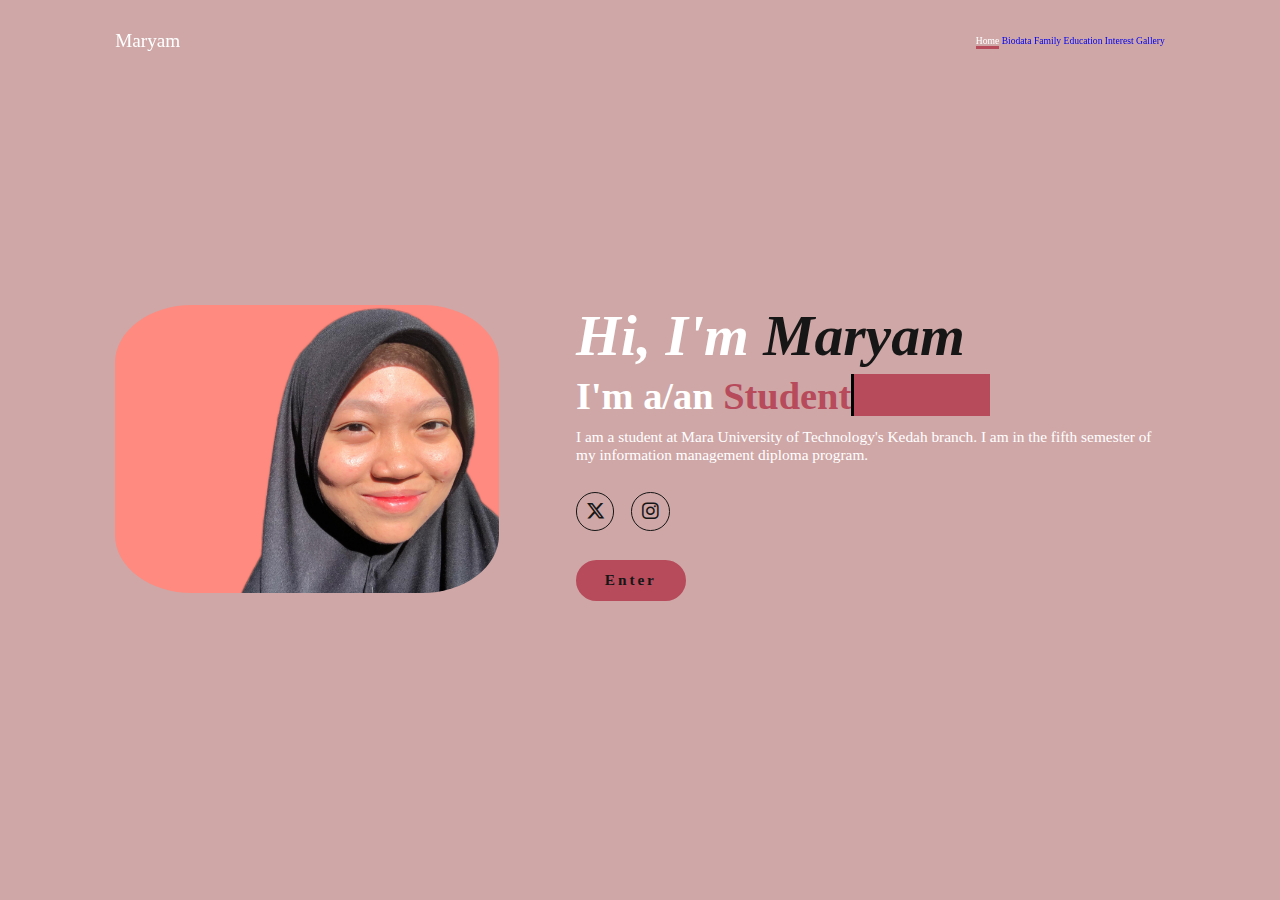
<file: index.html>
<!DOCTYPE html>
<html lang="en">
    
<head>
    <meta charset="UTF-8">
    <meta name="viewport" content="width=device-width, initial-scale=1.0">
    <link rel="stylesheet" href="https://cdnjs.cloudflare.com/ajax/libs/font-awesome/6.5.2/css/all.min.css">
    <link rel="stylesheet" href="style.css">
  
    <title>Homepage</title>



</head>
<body>
    <header>
        <a href="interest.html" class="logo">Maryam</a>

        <nav>
            <a href="biodata.html" class="active">Home</a>
            <a href="biodata.html">Biodata</a>
            <a href="family.html" >Family</a>
            <a href="education.html" >Education</a>
            <a href="interest.html" >Interest</a>
            <a href="gallery.html" >Gallery</a>
        </nav>
    </header>
    <section class="home">
        <div class="home-img">
            <img src="maryamhomepage.jpeg" alt="maryam homepage">
        </div>
        <div class="home-content">
            <h1><i>Hi, I'm <span>Maryam</span></i></h1>
            <h3 class="typing-text">I'm a/an <span></span></h3>
            <p> I am a student at Mara University of Technology's Kedah branch. I am in the fifth semester of my information management diploma program.</p>
            <div class="social-icons">
                <a href="https://x.com/xmxrklee"><i class="fa-brands fa-x-twitter"> </i></a>
                <a href="https://www.instagram.com/mrymss._/"><i class="fa-brands fa-instagram"></i></a>
            </div>
           
            <a href="biodata.html" class="btn">Enter</a>
        </div>
    </section>


</body>
</html>
</file>
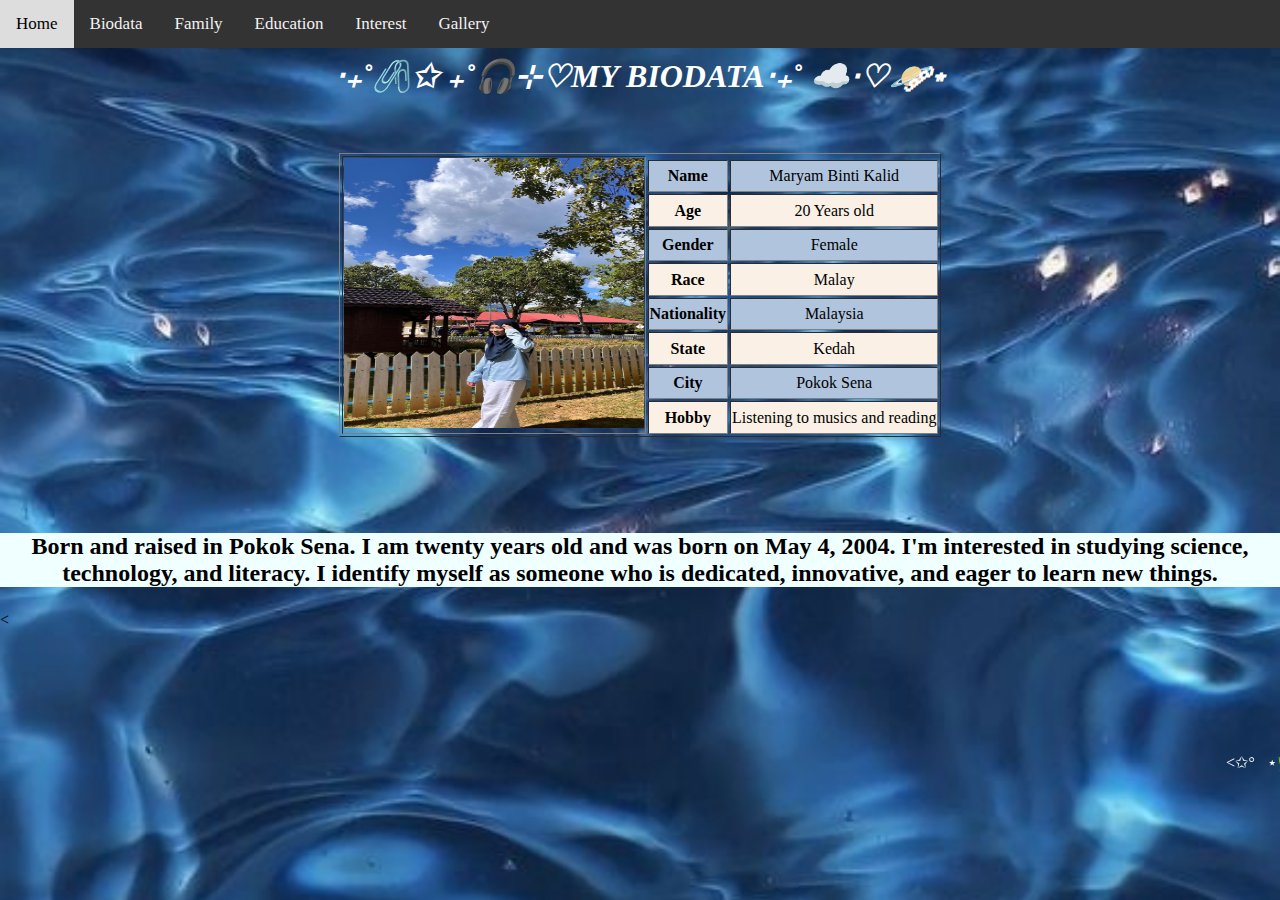
<file: biodata.html>
<!DOCTYPE html>
<head>
    
<title>Biodata</title>

</head>
 <style>
    
    body {
      margin: 0;
      font-family: "Times New Roman", sans-serif;
      background-image: url(sea.jpeg);
      background-size: cover;
      background-repeat: no-repeat;
      background-attachment: fixed;
    }

    
    .navbar {
      overflow: hidden;
      background-color: #333;
      position: fixed;
      top: 0;
      width: 100%;
      z-index: 1000;
    }

    .navbar a {
      float: left;
      display: block;
      color: #f2f2f2;
      text-align: center;
      padding: 14px 16px;
      text-decoration: none;
      font-size: 17px;
    }

    .navbar a:hover {
      background: #ddd;
      color: black;
    }

    
    .main {
      padding: 16px;
      margin-top: 50px; 
    }

  </style>
</head>
<body>

  <div class="navbar">
     <a href="index.html">Home</a>
     <a href="biodata.html">Biodata</a>
     <a href="family.html" >Family</a>
     <a href="education.html" >Education</a>
     <a href="interest.html" >Interest</a>
     <a href="gallery.html" >Gallery</a>
  </div>

<style>
  body {
      background-image: url(sea.jpeg);
      background-size: cover;
      background-repeat: no-repeat;
      background-attachment: fixed;
      font-family: Times New Roman, sans-serif;
      margin: 0;
      padding: 0;

}
</style>
</body>
<br>
<br>
<font color="white" font face="shadow" align="center"</font>
<h1><i><b>‧₊˚🖇️✩ ₊˚🎧⊹♡MY BIODATA‧₊˚ ☁️⋅♡🪐༘⋆</b></i></h1>
</font>
<br>
<br>

<table border="1" align="center">
<tr align="right">
<td rowspan="10"><img src="personal.jpg" width="300" height="270"</td>
<tr>
<tr align="center" bgcolor="#B0C4DE">
<th>Name</th>
<td>Maryam Binti Kalid</td>
</tr>
<tr align="center" bgcolor="#FAF0E6">
<th>Age</th>
<td>20 Years old</td>
</tr>
<tr align="center" bgcolor="#B0C4DE">
<th>Gender</th>
<td>Female</td>
</tr>
<tr align="center" bgcolor="#FAF0E6">
<th>Race</th>
<td>Malay</td>
</tr>
<tr align="center" bgcolor="#B0C4DE">
<th>Nationality</th>
<td>Malaysia</td>
</tr>
<tr align="center" bgcolor="#FAF0E6">
<th>State</th>
<td>Kedah</td>
</tr>
<tr align="center" bgcolor="#B0C4DE">
<th>City</th>
<td>Pokok Sena</td>
</tr>
<tr align="center" bgcolor="#FAF0E6">
<th>Hobby</th>
<td>Listening to musics and reading</td>
</tr>
</table>
<br>
<br>


<br>
<br>
<h2><p style="background-color:#F0FFFF;" align="center">
Born and raised in Pokok Sena. I am twenty years old and was born on May 4, 2004. 
I'm interested in studying science, technology, and literacy. 
I identify myself as someone who is dedicated, innovative, and eager to learn new things. </p></h2>


<
<br><br><br><br><br><br><br>

<meta name="viewport" content="width=device-width, initial-scale=1">
<style>
.footer {
   position: sticky;
   left: 0;
   bottom: 0;
   width: 100%;
   color: white;
   text-align: center;
}
</style>
</head>
<body>
<div class="footer">
  <p><marquee><✩°𓏲⋆🌿. ⋆⸜ 🍵✮˚Maryam's Biodata𝄃𝄃𝄂𝄂𝄀𝄁𝄃𝄂𝄂𝄃</marquee></p>
</div>
</body>
</html>
</file>
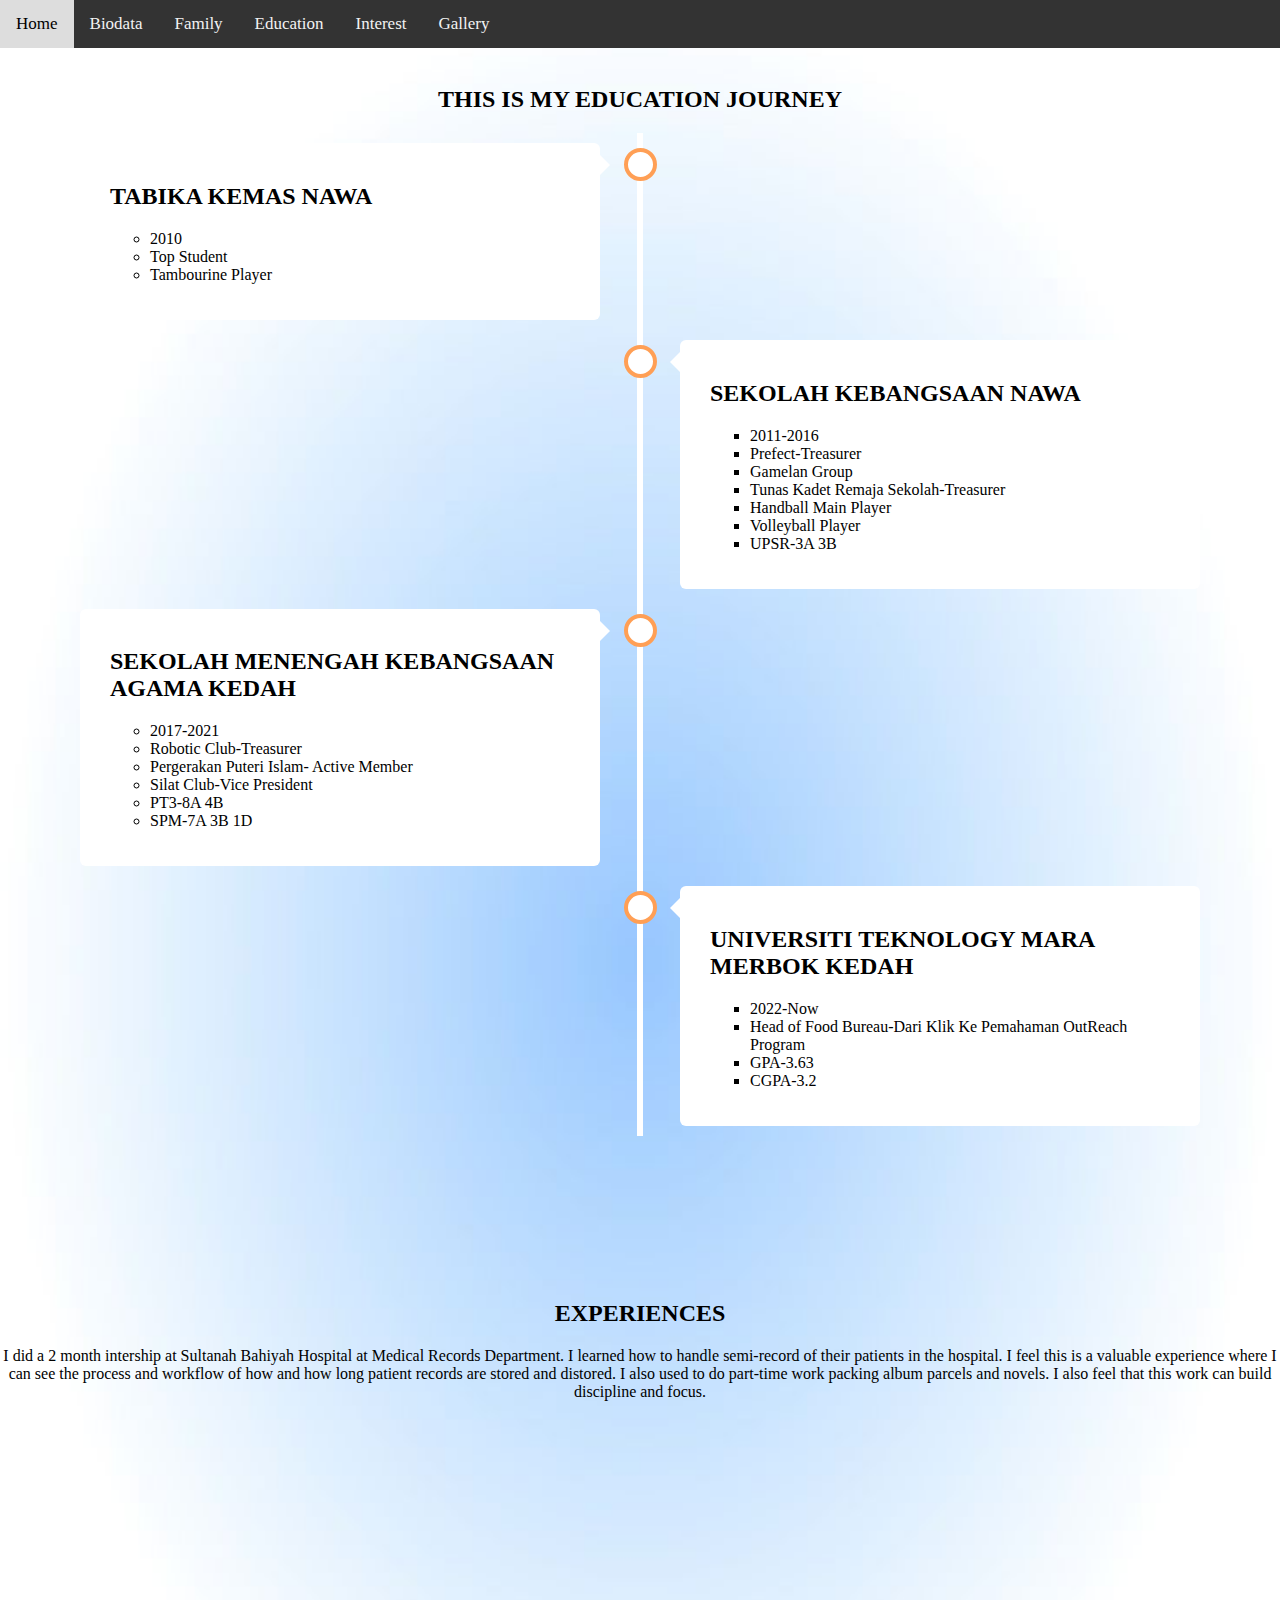
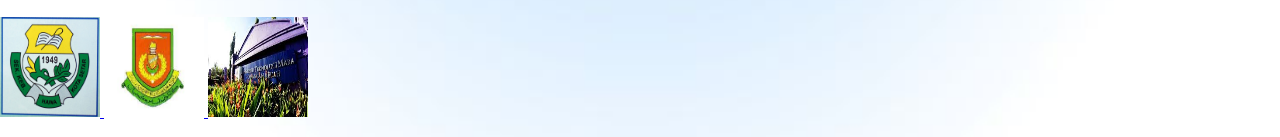
<file: education.html>
<!DOCTYPE html>
<html lang="en">
<head>
  <meta charset="UTF-8">
  <meta name="viewport" content="width=device-width, initial-scale=1.0">
  <title>Educations</title>
  <style>
    
    body {
      margin: 0;
      font-family: "Times New Roman", sans-serif;
      background-image: url(bluewhite.jpeg);
      background-size: cover;
      background-repeat: no-repeat;
      background-attachment: fixed;
    }

    .navbar {
      overflow: hidden;
      background-color: #333;
      position: fixed;
      top: 0;
      width: 100%;
      z-index: 1000;
    }

    .navbar a {
      float: left;
      display: block;
      color: #f2f2f2;
      text-align: center;
      padding: 14px 16px;
      text-decoration: none;
      font-size: 17px;
    }

    .navbar a:hover {
      background: #ddd;
      color: black;
    }

    .main {
      padding: 16px;
      margin-top: 50px; 
    }

   
    * {
      box-sizing: border-box;
    }

    .timeline {
      position: relative;
      max-width: 1200px;
      margin: 20px auto;
    }

    .timeline::after {
      content: '';
      position: absolute;
      width: 6px;
      background-color: white;
      top: 0;
      bottom: 0;
      left: 50%;
      margin-left: -3px;
    }

    .container {
      padding: 10px 40px;
      position: relative;
      background-color: inherit;
      width: 50%;
    }

    .container::after {
      content: '';
      position: absolute;
      width: 25px;
      height: 25px;
      right: -17px;
      background-color: white;
      border: 4px solid #FF9F55;
      top: 15px;
      border-radius: 50%;
      z-index: 1;
    }

    .left {
      left: 0;
    }

    .right {
      left: 50%;
    }

    .left::before {
      content: " ";
      height: 0;
      position: absolute;
      top: 22px;
      width: 0;
      z-index: 1;
      right: 30px;
      border: medium solid white;
      border-width: 10px 0 10px 10px;
      border-color: transparent transparent transparent white;
    }

    .right::before {
      content: " ";
      height: 0;
      position: absolute;
      top: 22px;
      width: 0;
      z-index: 1;
      left: 30px;
      border: medium solid white;
      border-width: 10px 10px 10px 0;
      border-color: transparent white transparent transparent;
    }

    .right::after {
      left: -16px;
    }

    .content {
      padding: 20px 30px;
      background-color: white;
      position: relative;
      border-radius: 6px;
    }

    /* Responsive Timeline */
    @media screen and (max-width: 600px) {
      .timeline::after {
        left: 31px;
      }

      .container {
        width: 100%;
        padding-left: 70px;
        padding-right: 25px;
      }

      .container::before {
        left: 60px;
        border-width: 10px 10px 10px 0;
        border-color: transparent white transparent transparent;
      }

      .left::after, .right::after {
        left: 15px;
      }

      .right {
        left: 0%;
      }
    }
  </style>
</head>
<body>
  
  <div class="navbar">
     <a href="index.html">Home</a>
     <a href="biodata.html">Biodata</a>
     <a href="family.html" >Family</a>
     <a href="education.html" >Education</a>
     <a href="interest.html" >Interest</a>
     <a href="gallery.html" >Gallery</a>
  </div>

  
  <div class="main">
  <center><h2>THIS IS MY EDUCATION JOURNEY</center></h2>

    
    <div class="timeline">
      <div class="container left">
        <div class="content">
          <h2>TABIKA KEMAS NAWA</h2>
          <p></p>
<ul style="list-style-type:circle;">
  <li>2010</li>
  <li>Top Student</li>
  <li>Tambourine Player</li>
  </ul>
        </div>
      </div>
      <div class="container right">
        <div class="content">
          <h2>SEKOLAH KEBANGSAAN NAWA </h2>
<ul style="list-style-type:square;">
  <li>2011-2016</li>
  <li>Prefect-Treasurer</li>
  <li>Gamelan Group</li>
  <li>Tunas Kadet Remaja Sekolah-Treasurer</li>
  <li>Handball Main Player</li>
  <li>Volleyball Player</li>
  <li>UPSR-3A 3B</li>
</ul>
          <p></p>
        </div>
      </div>
      <div class="container left">
        <div class="content">
          <h2>SEKOLAH MENENGAH KEBANGSAAN AGAMA KEDAH </h2>
<ul style="list-style-type:circle;">
  <li>2017-2021</li>
  <li>Robotic Club-Treasurer</li>
  <li>Pergerakan Puteri Islam- Active Member</li>
  <li>Silat Club-Vice President</li>
  <li>PT3-8A 4B</li>
  <li>SPM-7A 3B 1D</li>
  </ul>
          <p></p>
        </div>
      </div>
      <div class="container right">
        <div class="content">
          <h2>UNIVERSITI TEKNOLOGY MARA MERBOK KEDAH </h2>
<ul style="list-style-type:square;">
  <li>2022-Now</li>
  <li>Head of Food Bureau-Dari Klik Ke Pemahaman OutReach Program</li>
  <li>GPA-3.63</li>
  <li>CGPA-3.2</li>
          <p></p>
        </div>
      </div>
      </div>
    </div>
  </div>
<br><br><br><br>
<br><br><br<br>

<center><h2>EXPERIENCES</center></h2>
<center> I did a 2 month intership at Sultanah Bahiyah Hospital at Medical Records Department. 
I learned how to handle semi-record of their patients in the hospital. 
I feel this is a valuable experience where I can see the process and 
workflow of how and how long patient records are stored and distored. 
I also used to do part-time work packing album parcels and novels. 
I also feel that this work can build discipline and focus.</center>


<br><br><br><br>
<br><br><br><br>
<br><br><br><br>
<a href="https://sites.google.com/view/sk-nawa-official/utama"><img src="sknawa.jpg" width="100" height="100">
<a href="https://web.facebook.com/share/g/rYkXh5R9jaLzAj4z/"><img src="smkak.jpg" width="100" height="100">
<a href="https://kedah.uitm.edu.my/"><img src="uitmkedah.jpg" width="100" height="100">
<p>
</body>
</html>
</file>
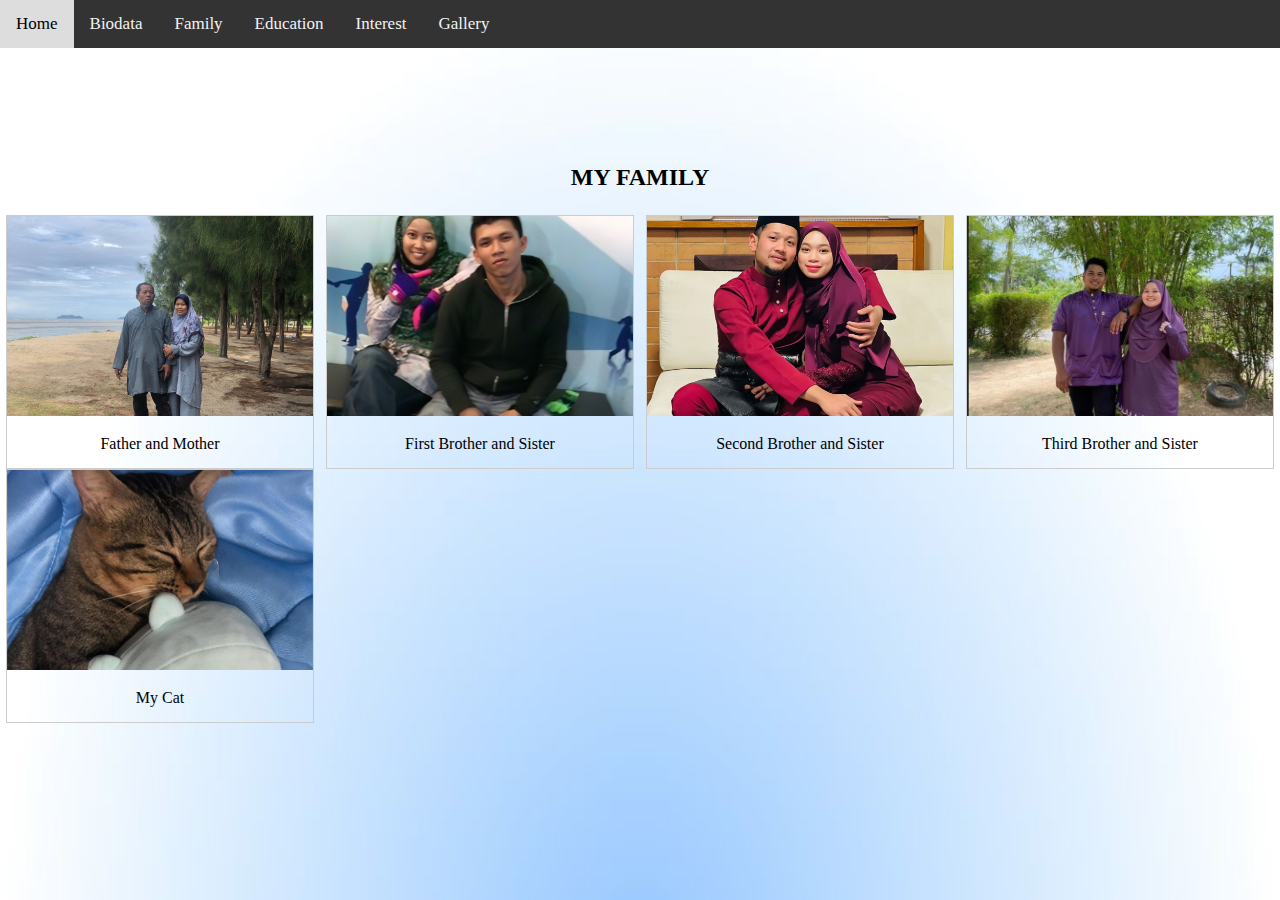
<file: family.html>
<!DOCTYPE html>
<html lang="en">
<head>
  <meta charset="UTF-8">
  <meta name="viewport" content="width=device-width, initial-scale=1.0">
  <title>Family</title>
  <style>
    
    body {
      margin: 0;
      font-family: "Times New Roman", sans-serif;
      background-image: url(bluewhite.jpeg);
      background-size: cover;
      background-repeat: no-repeat;
      background-attachment: fixed;
    }

   
    .navbar {
      overflow: hidden;
      background-color: #333;
      position: fixed;
      top: 0;
      width: 100%;
      z-index: 1000;
    }

    .navbar a {
      float: left;
      display: block;
      color: #f2f2f2;
      text-align: center;
      padding: 14px 16px;
      text-decoration: none;
      font-size: 17px;
    }

    .navbar a:hover {
      background: #ddd;
      color: black;
    }

   
    div.gallery {
      border: 1px solid #ccc;
    }

    div.gallery:hover {
      border: 1px solid #777;
    }

    div.gallery img {
      width: 100%; /* Ensures image takes the full width of the gallery container */
      height: 200px; /* Fixed height for uniformity */
      object-fit: cover; /* Ensures the image doesn't distort */
    }

    div.desc {
      padding: 15px;
      text-align: center;
    }

    * {
      box-sizing: border-box;
    }

    .responsive {
      padding: 0 6px;
      float: left;
      width: 24.99999%;
    }

    @media only screen and (max-width: 700px) {
      .responsive {
        width: 49.99999%;
        margin: 6px 0;
      }
    }

    @media only screen and (max-width: 500px) {
      .responsive {
        width: 100%;
      }
    }

    .clearfix:after {
      content: "";
      display: table;
      clear: both;
    }
  </style>
</head>
<body>
 
  <div class="navbar">
            <a href="index.html">Home</a>
            <a href="biodata.html">Biodata</a>
            <a href="family.html" >Family</a>
            <a href="education.html" >Education</a>
            <a href="interest.html" >Interest</a>
            <a href="gallery.html" >Gallery</a>
  </div>
<br><br><br><br>
<br><br><br><br>

  <!-- Main Content -->
  <center><h2>MY FAMILY</p></h2></center>


  <div class="responsive">
    <div class="gallery">
      <img src="abahmak.jpeg" alt="abahmak">
      <div class="desc">Father and Mother</div>
    </div>
  </div>

  <div class="responsive">
    <div class="gallery">
      <img src="hariszati.jpeg" alt="hariszati">
      <div class="desc">First Brother and Sister</div>
    </div>
  </div>

  <div class="responsive">
    <div class="gallery">
      <img src="soffiansoleha.jpeg" alt="soffiansoleha">
      <div class="desc">Second Brother and Sister</div>
    </div>
  </div>

  <div class="responsive">
    <div class="gallery">
      <img src="hafizazra.jpeg" alt="hafizazra">
      <div class="desc">Third Brother and Sister</div>
    </div>
  </div>

  <div class="responsive">
    <div class="gallery">
      <img src="budu.jpeg" alt="budu">
      <div class="desc">My Cat</div>
    </div>
  </div>

  <div class="clearfix"></div>
</body>
</html>
</file>
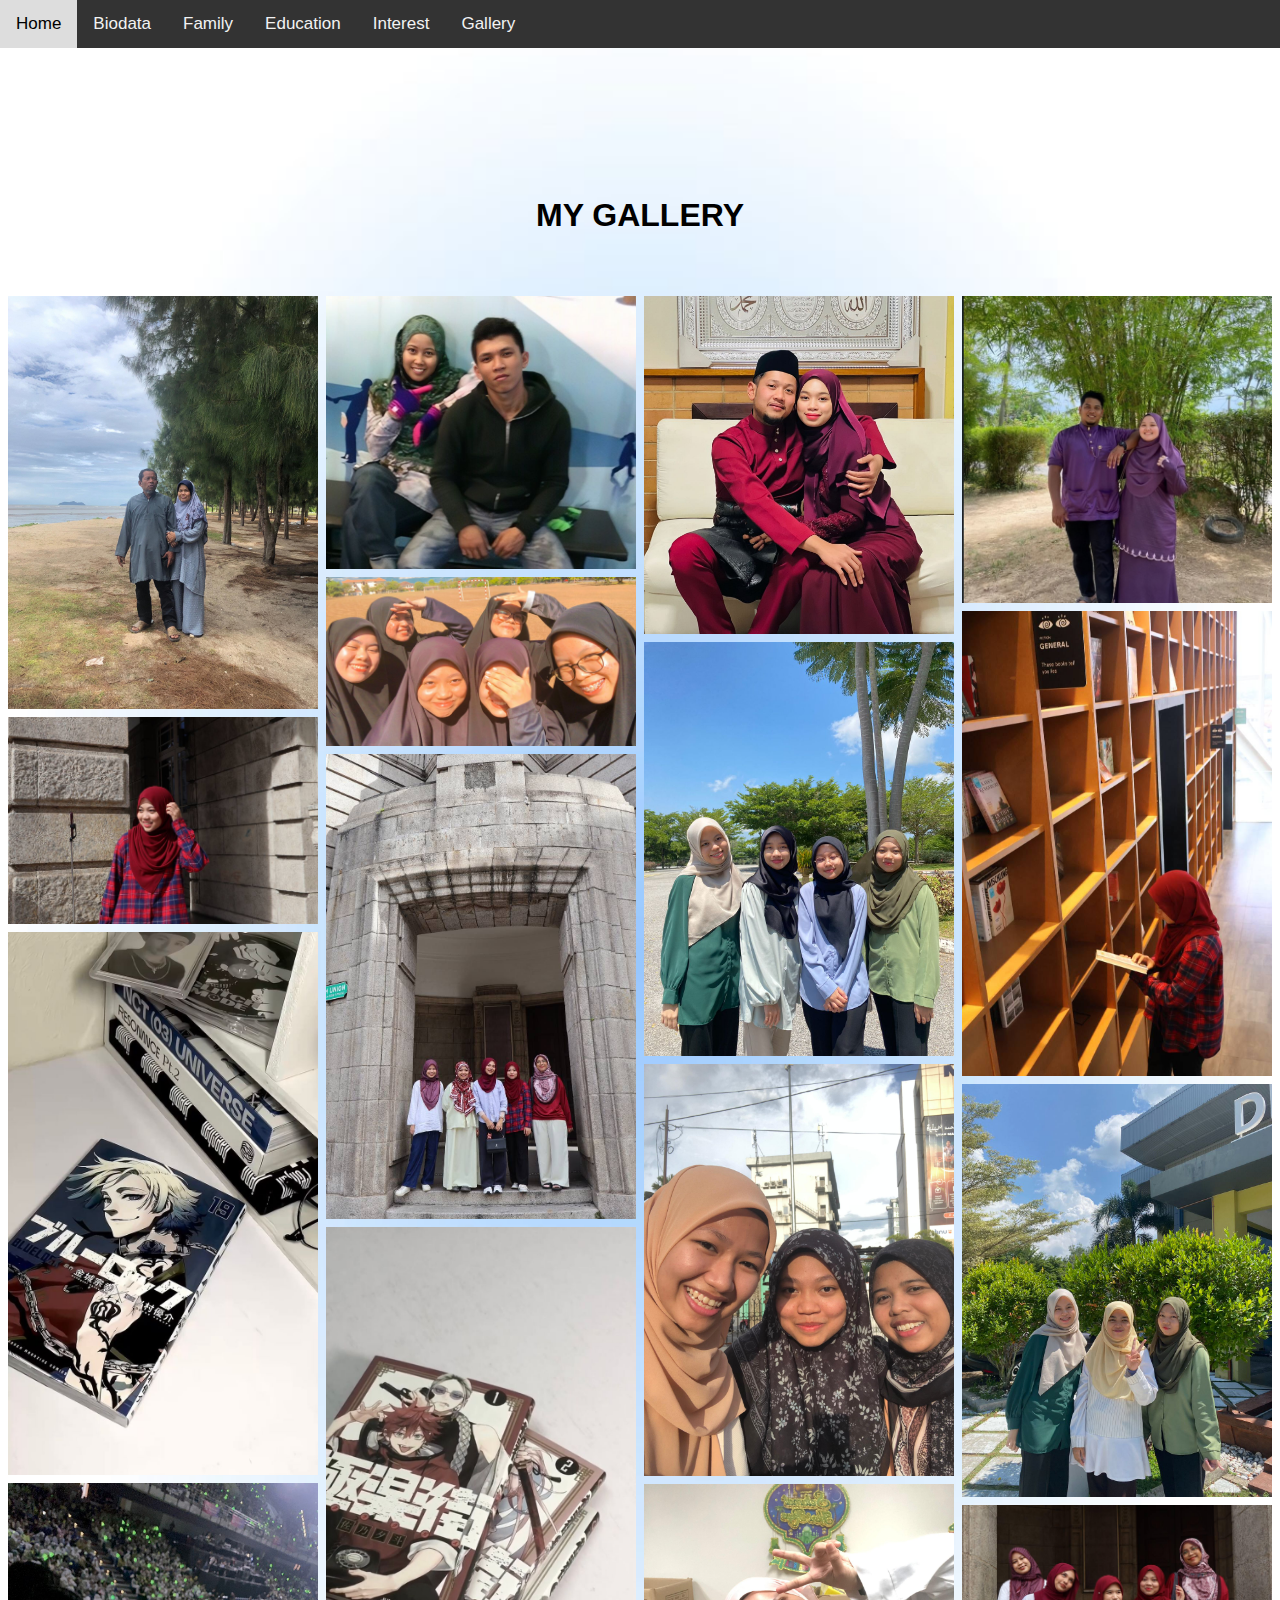
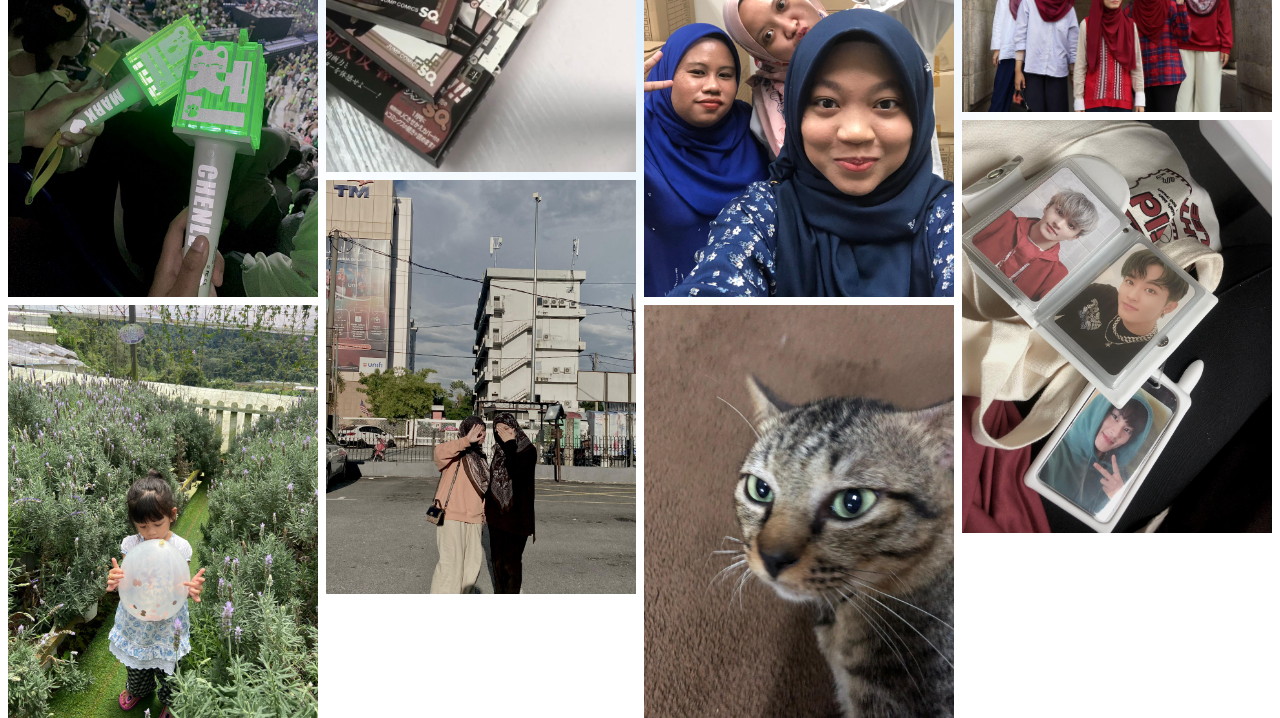
<file: gallery.html>
<!DOCTYPE html>
<html lang="en">
<head>
  <meta charset="UTF-8">
  <meta name="viewport" content="width=device-width, initial-scale=1.0">
  <title>Gallery</title>
  <style>
   
    body {
      margin: 0;
      font-family: "Times New Roman", sans-serif;
      background-image: url(bluewhite.jpeg);
      background-size: cover;
      background-repeat: no-repeat;
      background-attachment: fixed;
    }

   
    .navbar {
      overflow: hidden;
      background-color: #333;
      position: fixed;
      top: 0;
      width: 100%;
      z-index: 1000;
    }

    .navbar a {
      float: left;
      display: block;
      color: #f2f2f2;
      text-align: center;
      padding: 14px 16px;
      text-decoration: none;
      font-size: 17px;
    }

    .navbar a:hover {
      background: #ddd;
      color: black;
    }
* {
  box-sizing: border-box;
}

body {
  margin: 0;
  font-family: Arial;
}

.header {
  text-align: center;
  padding: 32px;
}

.row {
  display: -ms-flexbox; /* IE10 */
  display: flex;
  -ms-flex-wrap: wrap; /* IE10 */
  flex-wrap: wrap;
  padding: 0 4px;
}


.column {
  -ms-flex: 25%; /* IE10 */
  flex: 25%;
  max-width: 25%;
  padding: 0 4px;
}

.column img {
  margin-top: 8px;
  vertical-align: middle;
  width: 100%;
}


@media screen and (max-width: 800px) {
  .column {
    -ms-flex: 50%;
    flex: 50%;
    max-width: 50%;
  }
}


@media screen and (max-width: 600px) {
  .column {
    -ms-flex: 100%;
    flex: 100%;
    max-width: 100%;
  }
}
</style>
</head>
<body>
  
  <div class="navbar">
            <a href="index.html">Home</a>
            <a href="biodata.html">Biodata</a>
            <a href="family.html" >Family</a>
            <a href="education.html" >Education</a>
            <a href="interest.html" >Interest</a>
            <a href="gallery.html" >Gallery</a>
  </div>


<br><br><br><br>
<br><br><br><br>

<div class="header">
  <h1>MY GALLERY</h1>
</div>

<!-- Photo Grid -->
<div class="row"> 
  <div class="column">
    <img src="abahmak.jpeg" style="width:100%">
    <img src="red.jpeg" style="width:100%">
    <img src="kaiser.jpeg" style="width:100%">
    <img src="nct.jpeg" style="width:100%">
    <img src="humaira.jpeg" style="width:100%">
    
  </div>
  <div class="column">
    <img src="hariszati.jpeg" style="width:100%">
    <img src="highschool.jpeg" style="width:100%">
    <img src="balu.jpeg" style="width:100%">
    <img src="gokurakugai.jpeg" style="width:100%">
    <img src="cousin.jpeg" style="width:100%">
    
  </div>  
  <div class="column">
    <img src="soffiansoleha.jpeg" style="width:100%">
    <img src="roommate.jpeg" style="width:100%">
    <img src="hafizoh.jpeg" style="width:100%">
    <img src="hospital.jpeg" style="width:100%">
    <img src="cat.jpeg" style="width:100%">
    
  </div>
  <div class="column">
    <img src="hafizazra.jpeg" style="width:100%">
    <img src="bookxcess.jpeg" style="width:100%">
    <img src="three.jpeg" style="width:100%">
    <img src="penang.jpeg" style="width:100%">
    <img src="pc.jpeg" style="width:100%">
    
  </div>
</div>

</body>
</html>
</file>
<file: style.css>
*{
    margin: 0;
    padding: 0;
    box-sizing: border-box;
    text-decoration: none;
    border: none;
    outline: none;
    font-family: 'Times New Roman', sans-serif;
}

html{
    font-size: 60%;
}

body{
    width: 100%;
    height: 100vh;
    overflow-x: hidden;
    background-color: white;
    color: white;
}

header{
    margin-top: 20px;
    position: fixed;
    top: 0;
    left: 0;
    width: 100%;
    padding: 1rem 9%;
    background-color: transparent;
    filter: drop-shadow(10px);
    display: flex;
    justify-content: space-between;
    align-items: center;
    z-index: 100;
}

.logo{
    font-size: 2rem;
    color: white;
    font-weight: 500;
    cursor: pointer;
    transition: 0.3s ease;
}

.logo:hover{
    transform: scale(1.0);
}

.navbar {
  color:white;
  overflow: hidden;
  background-color: white;
  position: fixed;
  top: 0;
  width: 100%;
}

.navbar a {
  float: left;
  display: block;
  color: white;
  text-align: center;
  padding: 14px 16px;
  text-decoration: none;
  font-size: 17px;
}

.navbar a:hover {
  background: #ddd;
  color: black;
}

.main {
  padding: 16px;
  margin-top: 30px;
  height: 1500px; 
}
</style>
</head>
<body>

nav a{
    font-size: 2rem;
    color: white;
    margin-left: 4rem;
    font-weight: 500;
    transition: 0.3s ease;
    border-bottom: 3px solid transparent;
}

nav a:hover,
nav a.active{
    color: white;
    border-bottom: 3px solid #b74b5b;
}

@media(max-width:995px){
    nav{
        position: absolute;
        display: none;
        top: 0;
        right: 0;
        width: 20%;
        border-left: 3px solid #b74b5b;
        border-bottom: 3px solid #b74b5b;
        border-bottom-left-radius: 3rem;
        padding: 1rem solid;
        background-color: #cfa7a7;
        border-top: 0.1rem solid rgba(0,0,0,0.1);
    }

    nav.active{
        display: block;
    }

    nav a{
        display: block;
        font-size: 2rem;
        margin: 3rem 0;
    }

    nav a:hover,
    nav a.active{
        padding: 1rem;
        border-radius: 0.5rem;
        border-bottom: 0.5rem solid #b74b5b;
    }
}

section{
    min-height: 100vh;
    padding: 5rem 9% 5rem;
}


.home{
    display: flex;
    justify-content: center;
    align-items: center;
    gap: 8rem;
    background-color:#cfa7a7;
}

.home .home-content h1{
    font-size: 6rem;
    font-weight: 700;
    line-height: 1.3;
}

span{
    color: #161616;
}

.home-content h3{
    font-size: 4rem;
    margin-bottom: 1rem;
    font-weight: 700;
}

.home-content p{
    font-size: 1.6rem;
}

.home-img{
    border-radius: 50%;
}

.home-img img{
    position: relative;
    width: 30vw;
    border-radius: 20%;
    box-shadow: 0 0 30px solid #b74b5b;
    cursor: pointer;
    transition: 0.2s linear;
}

.home-img img:hover{
    font-size: 1.8rem;
    font-weight: 500;
}

.social-icons a{
    display: inline-flex;
    justify-content: center;
    align-items: center;
    width: 4rem;
    height: 4rem;
    background-color: transparent;
    border: 0.2rem solid #161616;
    font-size: 2rem;
    border-radius: 50%;
    margin: 3rem 1.5rem 3rem 0;
    transition: 0.3s ease;
    color: #161616;
}

.social-icons a:hover{
    color: black;
    transform: scale(1.3) translateY(-5px);
    background-color: #b74b5b;
    box-shadow: 0  0 25px #b74b5b;
}

.btn{
    display: inline-block;
    padding: 1rem 2.8rem;
    background-color:#b74b5b ;
    border-radius: 4rem;
    font-size: 1.6rem;
    color: #161616;
    letter-spacing: 0.3rem;
    font-weight: 600;
    border: 2px solid #b74b5b;
    transition: 0.3s ease;
    cursor: pointer;
}

.btn:hover{
    transform: scale3d(1.03);
    background-color: #b74b5b;
    color: black;
    box-shadow: 0 0 25px #b74b5b;
}
.typing-text{
    font-size: 34px;
    font-weight: 600;
    min-width: 280px;
}

.typing-text span{
    position: relative;
}

.typing-text span::before{
    content: "Student";
    color: #b74b5b;
    animation: words 20s infinite;
}

.typing-text span::after{
    content: "";
    background-color: #b74b5b;
    position: absolute;
    width: calc(100% + 8px);
    height: 100%;
    border-left: 3px solid black;
    right: -8;
    animation: cursor 0.6s infinite;
}

@keyframes cursor{
    to{
        border-left: 3px solid #b74b4b;
    }
}

@keyframes words{
    0%, 20%{
        content: "Writer";
    }
    21%, 40%{
        content: "Content Creator";
    
}



@media (max-width: 1000px){
    .home{
        gap: 4rem;
    }
}
@media(max-width:995px){
    .home{
        flex-direction: column;
        margin: 5rem 4rem;
    }

    .home .home-content h3{
        font-size: 2.5rem;
    }

    .home-content h1{
        font-size: 5rem;
    }

    .home-img img{
        width: 50vw;
        margin-top: 4rem;
    }

}
</file>
